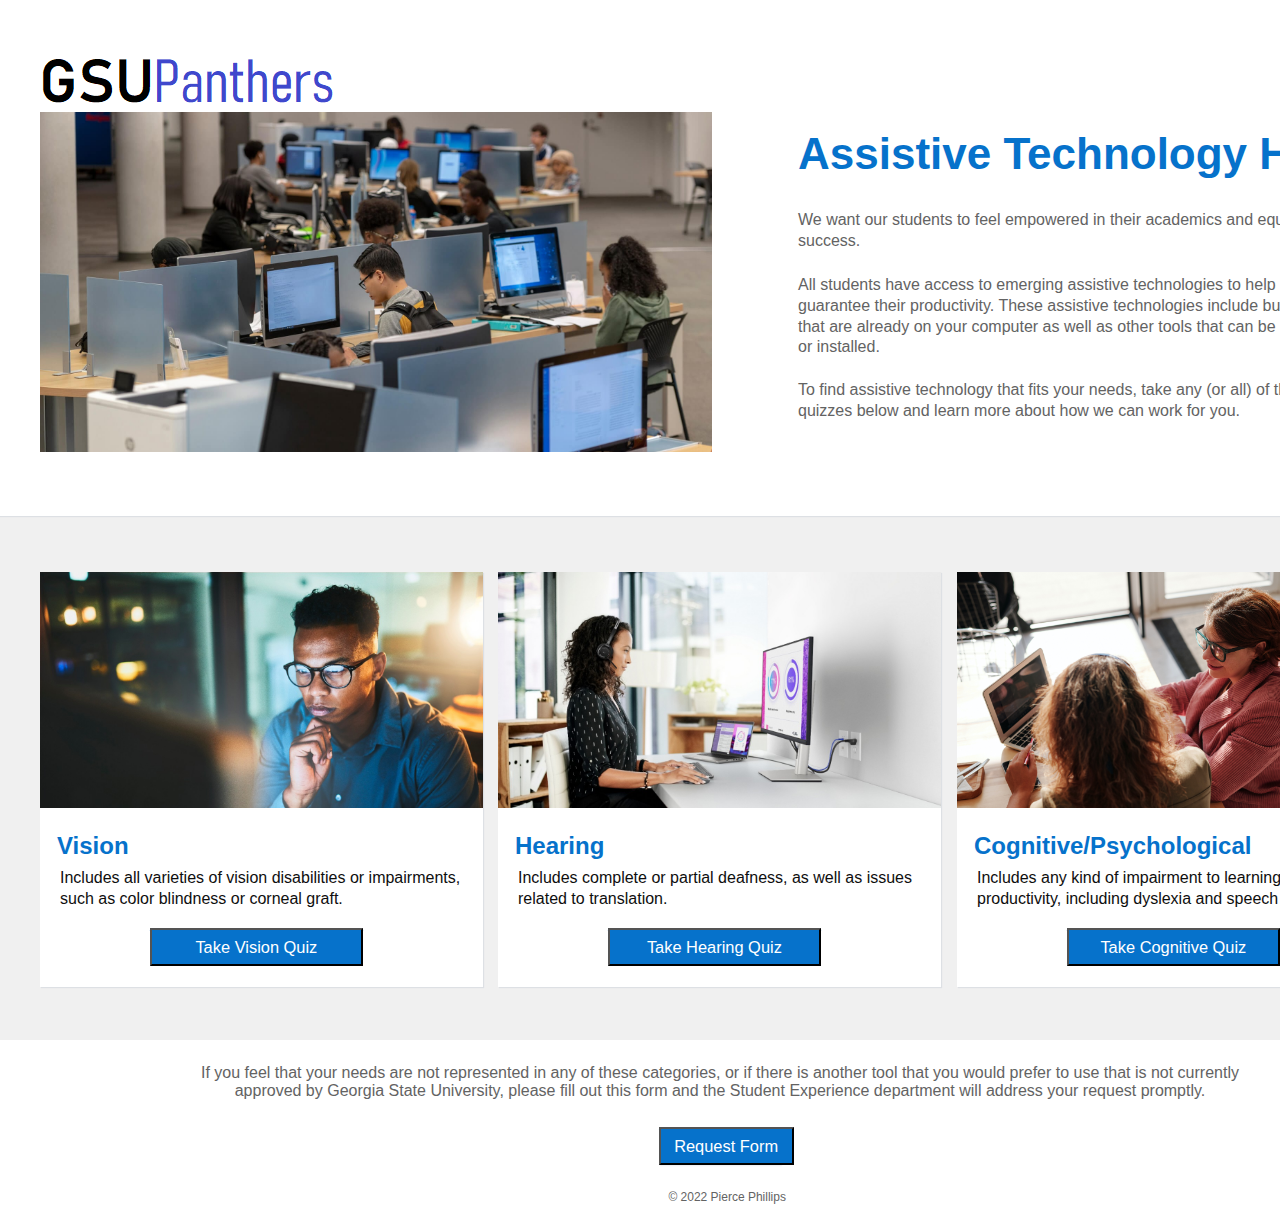
<file: index.html>
<!DOCTYPE html>
<html lang="en">
<head>
    <meta charset="UTF-8">
    <meta http-equiv="X-UA-Compatible" content="IE=edge">
    <meta name="viewport" content="width=device-width, initial-scale=1.0">
    <link rel="stylesheet" href="indexstyles.css">
    <script defer src="indexscript.js"></script>
    <title>GSU | MyAccessibility</title>
    <link rel="icon" href=images/icon.png>
</head>

<body>
    <div class=homepage>
      <!-- header -->
      <div class=pageHeader>
        <div class="logo"><div class="logoIcon"></div></div>
        <div class="headerImage"></div>
        <div class="headerText"><h1 class="headerTitle">Assistive Technology Hub</h1><span class="headerDesc1">We want our students to feel empowered in their academics and equiped for success.</span><span  class="headerDesc2">All students have access to emerging assistive technologies to help guarantee their productivity. These assistive technologies include built-in tools that are already on your computer as well as other tools that can be ordered or installed. </span><span  class="headerDesc3">To find assistive technology that fits your needs, take any (or all) of the three quizzes below and learn more about how we can work for you.</span></div>
      </div>

      <!-- quiz options: vision, hearing, cognitive -->
      <div class=visionBanner><div class="visionBannerImage"></div><h2 class="visionBannerTitle">Vision</h2><span class="visionBannerDesc">Includes all varieties of vision disabilities or impairments, such as color blindness or corneal graft.</span>
      <div class="vision_Button"><button id="vision-id" class="vision-btn"><center>Take Vision Quiz</center></button></div></div>

      <div class=hearingBanner><div class="hearingBannerImage"></div><h2 class="hearingBannerTitle">Hearing</h2><span class="hearingBannerDesc">Includes complete or partial deafness, as well as issues related to translation.</span>
      <div class="hearing_Button"><button id="hearing-id" class="hearing-btn"><center>Take Hearing Quiz</center></button></div></div>

      <div class=cognitiveBanner><div class="cognitiveBannerImage"></div><h2 class="cognitiveBannerTitle">Cognitive/Psychological</h2><span class="cognitiveBannerDesc">Includes any kind of impairment to learning or productivity, including dyslexia and speech disorders.</span>
      <div class="cognitive_Button"><button id="cognitive-id" class="cognitive-btn"><center>Take Cognitive Quiz</center></button></div></div>

      <!-- footer -->
      <div class=pageFooter>
        <div class="footerBody"><span class="footerDesc">If you feel that your needs are not represented in any of these categories, or if there is another tool that you would prefer to use that is not currently approved by Georgia State University, please fill out this form and the Student Experience department will address your request promptly.</span>
          <div class="footerButton"><div class="requestButton"><button id="request-id" class="request-btn"><center>Request Form</center></button></div></div>
        </div>
        <span class="footerCopyright">&nbsp© 2022 Pierce Phillips</span>
      </div>

    </div>
</body>
</html>
</file>
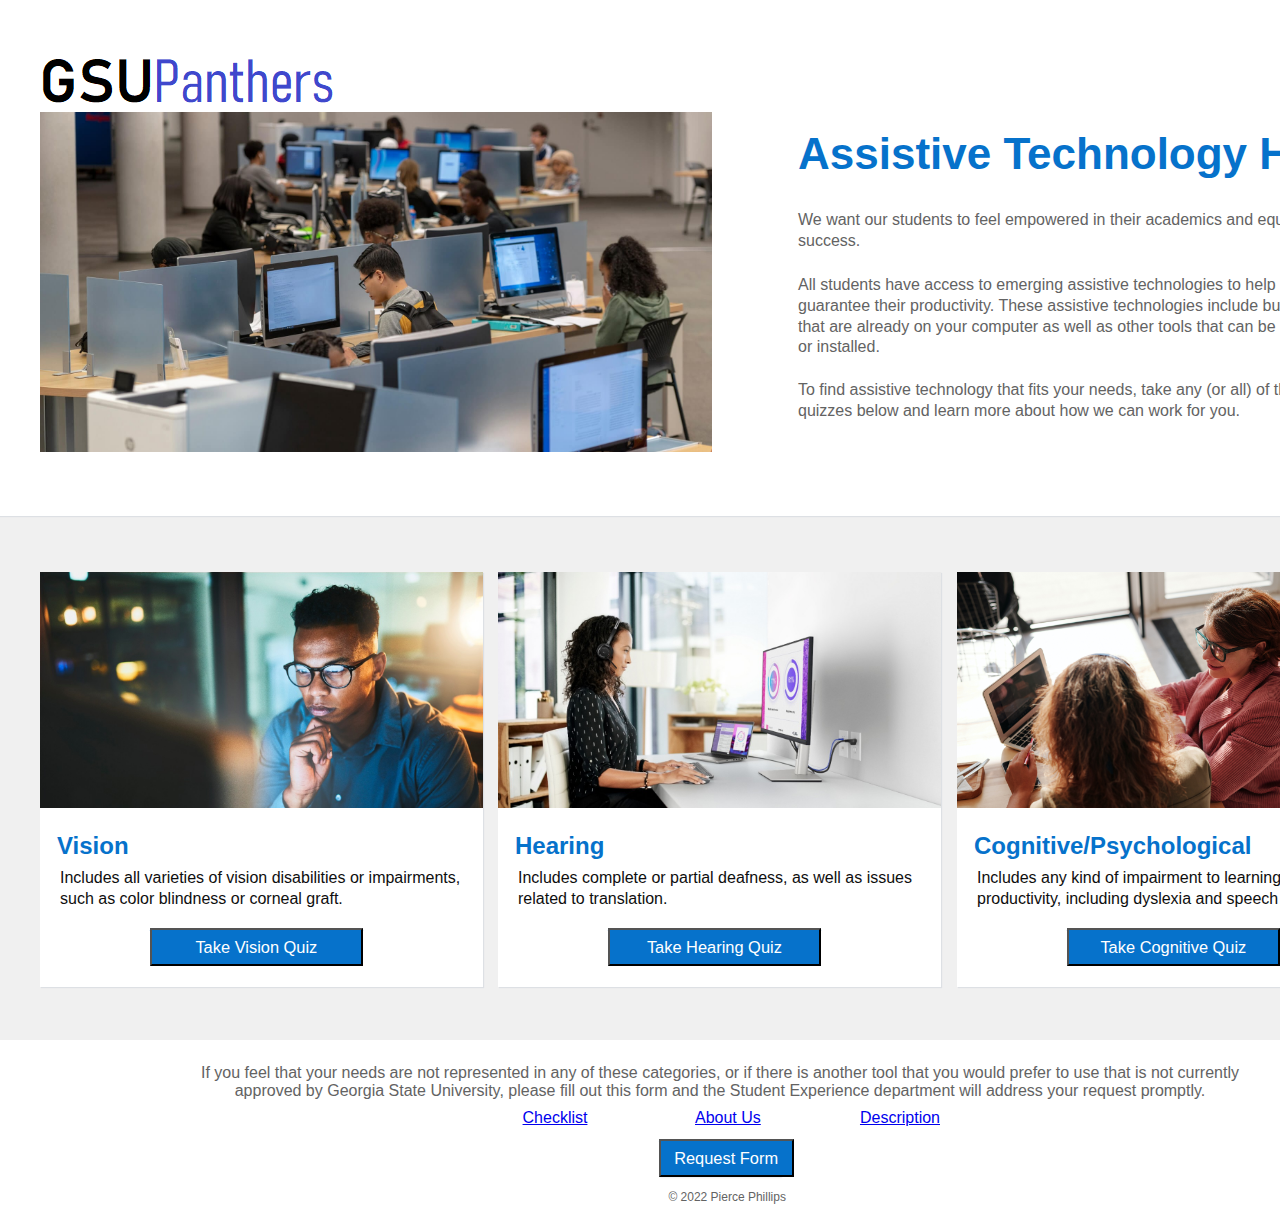
<file: assistivetech/index.html>
<!DOCTYPE html>
<html lang="en">
<head>
    <meta charset="UTF-8">
    <meta http-equiv="X-UA-Compatible" content="IE=edge">
    <meta name="viewport" content="width=device-width, initial-scale=1.0">
    <link rel="stylesheet" href="indexstyles.css">
    <script defer src="indexscript.js"></script>
    <title>GSU | MyAccessibility</title>
    <link rel="icon" href=images/icon.png>
</head>

<body>
    <div class=homepage>
      <!-- header -->
      <div class=pageHeader>
        <div><button id="home-id" class="home"><i class="fa fa-home fa-lg"></i> Login</button></div>
        <div class="logo"><div class="logoIcon"></div></div>
        <div class="headerImage"></div>
        <div class="headerText"><h1 class="headerTitle">Assistive Technology Hub</h1><span class="headerDesc1">We want our students to feel empowered in their academics and equiped for success.</span><span  class="headerDesc2">All students have access to emerging assistive technologies to help guarantee their productivity. These assistive technologies include built-in tools that are already on your computer as well as other tools that can be ordered or installed. </span><span  class="headerDesc3">To find assistive technology that fits your needs, take any (or all) of the three quizzes below and learn more about how we can work for you.</span></div>
      </div>

      <!-- quiz options: vision, hearing, cognitive -->
      <div class=visionBanner><div class="visionBannerImage"></div><h2 class="visionBannerTitle">Vision</h2><span class="visionBannerDesc">Includes all varieties of vision disabilities or impairments, such as color blindness or corneal graft.</span>
      <div class="vision_Button"><button id="vision-id" class="vision-btn"><center>Take Vision Quiz</center></button></div></div>

      <div class=hearingBanner><div class="hearingBannerImage"></div><h2 class="hearingBannerTitle">Hearing</h2><span class="hearingBannerDesc">Includes complete or partial deafness, as well as issues related to translation.</span>
      <div class="hearing_Button"><button id="hearing-id" class="hearing-btn"><center>Take Hearing Quiz</center></button></div></div>

      <div class=cognitiveBanner><div class="cognitiveBannerImage"></div><h2 class="cognitiveBannerTitle">Cognitive/Psychological</h2><span class="cognitiveBannerDesc">Includes any kind of impairment to learning or productivity, including dyslexia and speech disorders.</span>
      <div class="cognitive_Button"><button id="cognitive-id" class="cognitive-btn"><center>Take Cognitive Quiz</center></button></div></div>

      <!-- footer -->
      <div class=pageFooter>
        <div class="footerBody"><span class="footerDesc">If you feel that your needs are not represented in any of these categories, or if there is another tool that you would prefer to use that is not currently approved by Georgia State University, please fill out this form and the Student Experience department will address your request promptly.</span>
          <div class="about"><a href="aboutus.html">About Us</a></div>
          <div class="checklist"><a href="checklist.html">Checklist</a></div>
          <div class="description"><a href="description.html">Description</a></div>
          <div class="footerButton"><div class="requestButton"><button id="request-id" class="request-btn"><center>Request Form</center></button></div></div>
        </div>
        <span class="footerCopyright">&nbsp© 2022 Pierce Phillips</span>
      </div>

    </div>
</body>
</html>
</file>
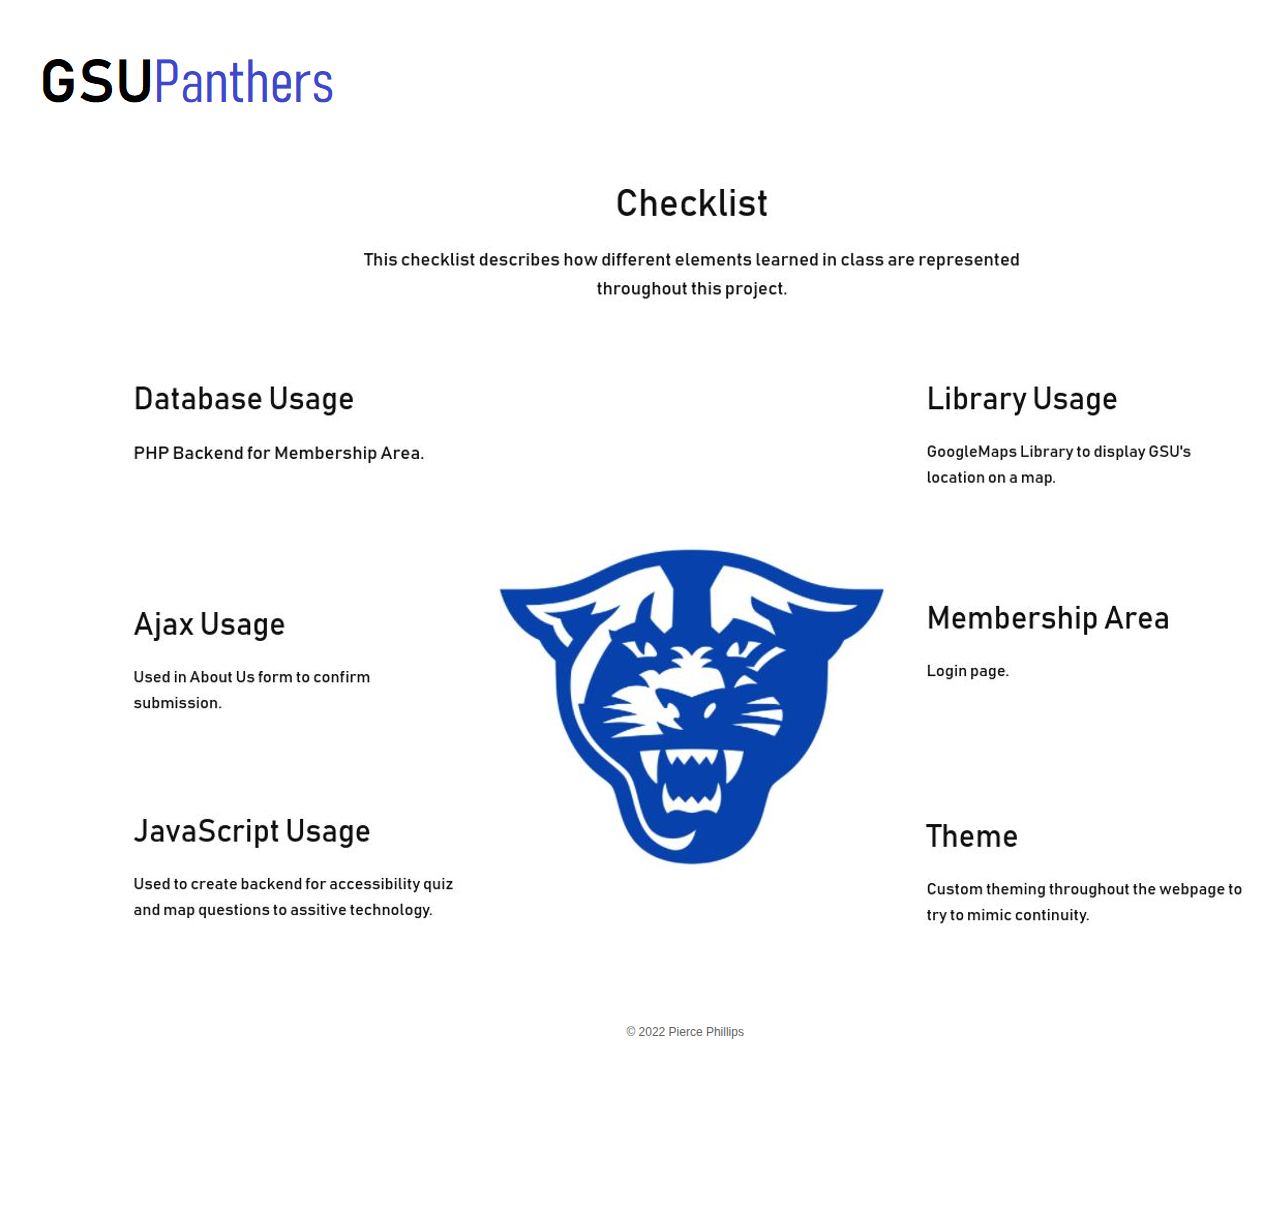
<file: assistivetech/checklist.html>
<!DOCTYPE html>
<html lang="en">
<head>
    <meta charset="UTF-8">
    <meta http-equiv="X-UA-Compatible" content="IE=edge">
    <meta name="viewport" content="width=device-width, initial-scale=1.0">
    <link rel="stylesheet" href="checklist.css">
    <script defer src="aboutus.js"></script>
    <title>GSU | MyAccessibility</title>
    <link rel="icon" href=images/icon.png>
</head>

<body>
    <div class=homepage>
      <!-- header -->
      <div class=pageHeader>
        <div><button id="home-id" class="home"><i class="fa fa-home fa-lg"></i> Home</button></div>
        <div class="logo"><div class="logoIcon"></div></div>
        <div class="checklist"></div>
    </div>
    <span class="footerCopyright">&nbsp© 2022 Pierce Phillips</span>
  </div>
      </div>
</file>
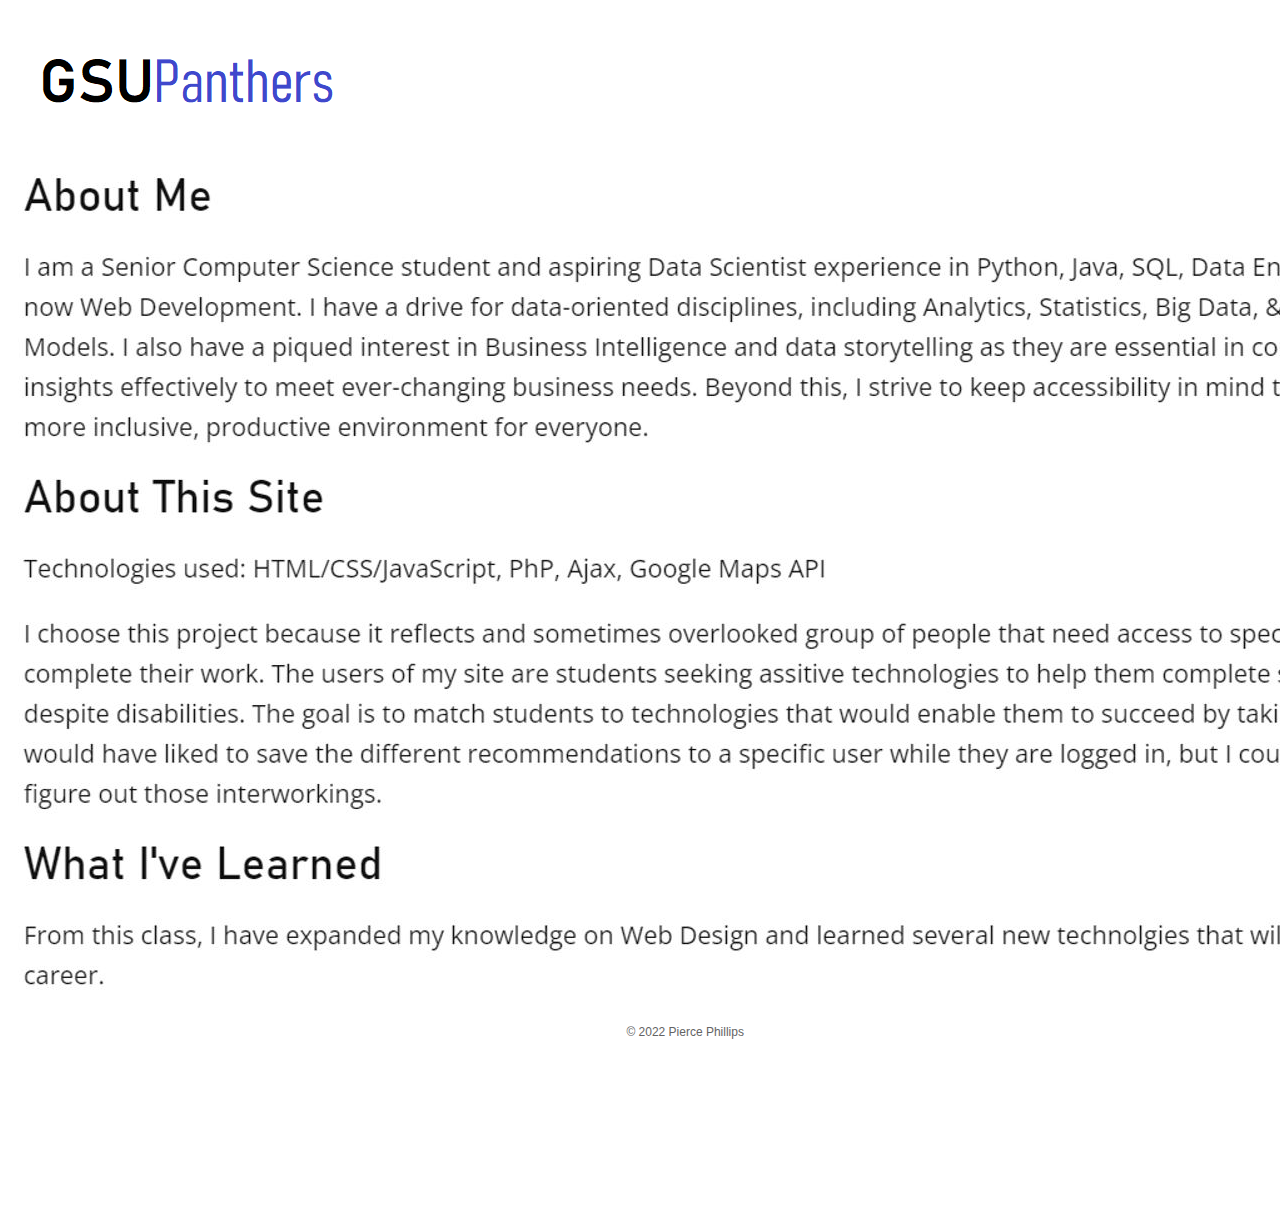
<file: assistivetech/description.html>
<!DOCTYPE html>
<html lang="en">
<head>
    <meta charset="UTF-8">
    <meta http-equiv="X-UA-Compatible" content="IE=edge">
    <meta name="viewport" content="width=device-width, initial-scale=1.0">
    <link rel="stylesheet" href="description.css">
    <script defer src="aboutus.js"></script>
    <title>GSU | MyAccessibility</title>
    <link rel="icon" href=images/icon.png>
</head>

<body>
    <div class=homepage>
      <!-- header -->
      <div class=pageHeader>
        <div><button id="home-id" class="home"><i class="fa fa-home fa-lg"></i> Home</button></div>
        <div class="logo"><div class="logoIcon"></div></div>
        <div class="checklist"></div>
    </div>
    <span class="footerCopyright">&nbsp© 2022 Pierce Phillips</span>
  </div>
      </div>
</file>
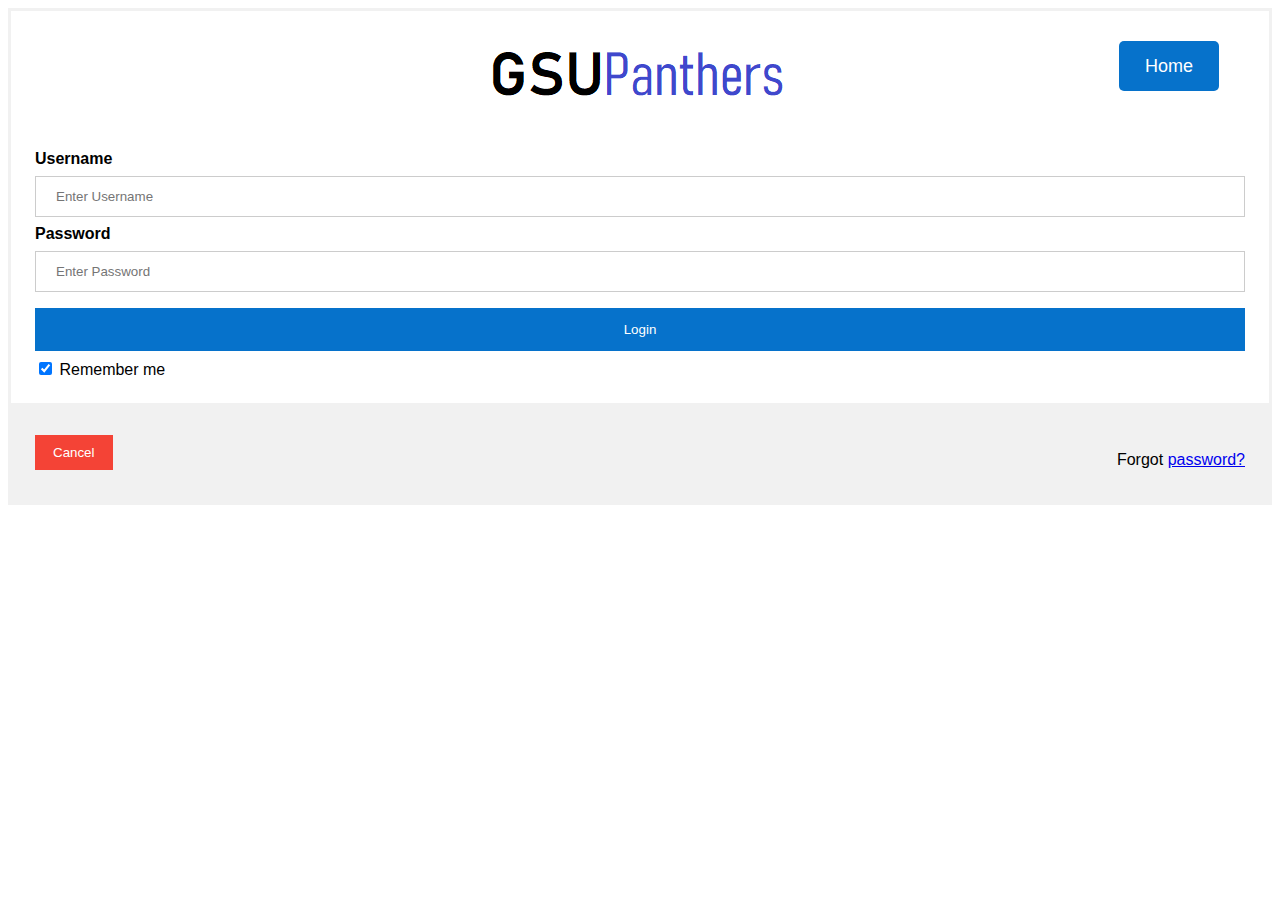
<file: assistivetech/login.html>
<!DOCTYPE html>
<html lang="en">
<head>
    <meta charset="UTF-8">
    <meta http-equiv="X-UA-Compatible" content="IE=edge">
    <meta name="viewport" content="width=device-width, initial-scale=1.0">
    <link rel="stylesheet" href="login.css">
    <script defer src="login.js"></script>
    <title>GSU | Login</title>
    <link rel="icon" href=images/icon.png>
</head>



<!-- https://www.w3schools.com/howto/howto_css_login_form.asp -->
<form action="action_page.php" method="post">
    <div><button id="home-id" class="home"><i class="fa fa-home fa-lg"></i> Home</button></div>
    <div class="imgcontainer">
      <img src="images/logo.png" alt="logo" class="avatar">
    </div>
    
  
    <div class="container">
      <label for="uname"><b>Username</b></label>
      <input type="text" placeholder="Enter Username" name="uname" required>
  
      <label for="psw"><b>Password</b></label>
      <input type="password" placeholder="Enter Password" name="psw" required>
  
      <button type="submit">Login</button>
      <?php
      validate($_POST['username'], $_POST['password'])
      ?>
      <label>
        <input type="checkbox" checked="checked" name="remember"> Remember me
      </label>
    </div>
  
    <div class="container" style="background-color:#f1f1f1">
      <button type="button" class="cancelbtn">Cancel</button>
      <span class="psw">Forgot <a href="#">password?</a></span>
    </div>
  </form>
</file>
<file: indexstyles.css>
html, body {
    margin: 0;
    height: 100vh;
}


.homepage {
    background-color: rgba(240.00000089406967, 240.00000089406967, 240.00000089406967, 1);
    width: 1440px;
    height: 1220px;
    position: absolute;
}

.pageHeader {
    box-shadow: 0px 1px 1px rgba(0, 43.00000123679638, 85.0000025331974, 0.07999999821186066);
    background-color: rgba(255, 255, 255, 1);
    width: 1440px;
    height: 516px;
    position: absolute;
    left: 0px;
    top: 0px;
}

.logo {
    width: 300px;
    height: 50px;
    position: relative;
    left: 40px;
    top: -6px;
}

.logoIcon {
    width: 300px;
    height: 50px;
    position: absolute;
    left: 0px;
    top: 60.18811798095703px;
    background-image: url(images/logo.png);
}

.headerImage {
    width: 672px;
    height: 340px;
    position: absolute;
    left: 40px;
    top: 112px;
    background-image: url(images/gsuback.png);
    background-repeat: no-repeat;
    background-size: cover;
}

.headerTitle {
    color: rgba(6.000000117346644, 114.0000008046627, 203.00000309944153, 1);
    width: 553px;
    height: 100px;
    position: absolute;
    left: 0px;
    top: 0px;
    font-family: Bahnschrift, sans-serif;
    text-align: left;
    font-size: 44px;
    letter-spacing: 0;
    line-height: px;
}

.headerText {
    width: 555px;
    height: 337px;
    position: absolute;
    left: 798px;
    top: 100px;
}

.headerDesc1 {
    color: rgba(99.00000169873238, 99.00000169873238, 99.00000169873238, 1);
    width: 555px;
    height: 56px;
    position: absolute;
    left: 0px;
    top: 110px;
    font-family: Bahnschrift, sans-serif;
    text-align: left;
    font-size: 16px;
    letter-spacing: 1.5;
    line-height: 1.3;
}

.headerDesc2 {
    color: rgba(99.00000169873238, 99.00000169873238, 99.00000169873238, 1);
    width: 551px;
    height: 110px;
    position: absolute;
    left: 0px;
    top: 175px;
    font-family: Bahnschrift, sans-serif;
    text-align: left;
    font-size: 16px;
    letter-spacing: 1.5;
    line-height: 1.3;
}

.headerDesc3 {
    color: rgba(99.00000169873238, 99.00000169873238, 99.00000169873238, 1);
    width: 555px;
    height: 62px;
    position: absolute;
    left: 0px;
    top: 280px;
    font-family: Bahnschrift, sans-serif;
    text-align: left;
    font-size: 16px;
    letter-spacing: 1.5;
    line-height: 1.3;
}

.visionBanner {
    box-shadow: 1px 1px 1px rgba(0, 43.00000123679638, 85.0000025331974, 0.07999999821186066);
    background-color: rgba(255, 255, 255, 1);
    width: 443px;
    height: 415px;
    position: absolute;
    left: 40px;
    top: 572px;
}

.visionBannerImage {
    width: 443px;
    height: 236px;
    position: absolute;
    left: 0px;
    top: 0px;
    background-image: url(images/vision.png);
    background-repeat: no-repeat;
    background-size: cover;
}

.visionBannerTitle {
    color: rgba(6.000000117346644, 114.0000008046627, 203.00000309944153, 1);
    width: 67px;
    height: 32px;
    position: absolute;
    left: 17px;
    top: 240px;
    font-family: Bahnschrift, sans-serif;
    text-align: left;
    font-size: 24px;
    letter-spacing: 0;
    line-height: px;
}

.visionBannerDesc {
    color: rgba(14.000000115484, 14.000000115484, 14.000000115484, 1);
    width: 404px;
    height: 51px;
    position: absolute;
    left: 20px;
    top: 296px;
    font-family: Bahnschrift, sans-serif;
    text-align: left;
    font-size: 16px;
    letter-spacing: 0.5;
    line-height: 1.3;
}

.hearingBanner {
    box-shadow: 1px 1px 1px rgba(0, 43.00000123679638, 85.0000025331974, 0.07999999821186066);
    background-color: rgba(255, 255, 255, 1);
    width: 443px;
    height: 415px;
    position: absolute;
    left: 498px;
    top: 572px;
}

.hearingBannerImage {
    width: 443px;
    height: 236px;
    position: absolute;
    left: 0px;
    top: 0px;
    background-image: url(images/hearing.png);
    background-repeat: no-repeat;
    background-size: cover;
}

.hearingBannerTitle {
    color: rgba(6.000000117346644, 114.0000008046627, 203.00000309944153, 1);
    width: 84px;
    height: 32px;
    position: absolute;
    left: 17px;
    top: 240px;
    font-family: Bahnschrift, sans-serif;
    text-align: left;
    font-size: 24px;
    letter-spacing: 0;
    line-height: px;
}

.hearingBannerDesc {
    color: rgba(14.000000115484, 14.000000115484, 14.000000115484, 1);
    width: 404px;
    height: 51px;
    position: absolute;
    left: 20px;
    top: 296px;
    font-family: Bahnschrift, sans-serif;
    text-align: left;
    font-size: 16px;
    letter-spacing: 0.5;
    line-height: 1.3;
}

.cognitiveBanner {
    box-shadow: 1px 1px 1px rgba(0, 43.00000123679638, 85.0000025331974, 0.07999999821186066);
    background-color: rgba(255, 255, 255, 1);
    width: 443px;
    height: 415px;
    position: absolute;
    left: 957px;
    top: 572px;
}

.cognitiveBannerImage {
    width: 443px;
    height: 236px;
    position: absolute;
    left: 0px;
    top: 0px;
    background-image: url(images/cognitive.png);
    background-repeat: no-repeat;
    background-size: cover;
}

.cognitiveBannerTitle {
    color: rgba(6.000000117346644, 114.0000008046627, 203.00000309944153, 1);
    width: 259px;
    height: 32px;
    position: absolute;
    left: 17px;
    top: 240px;
    font-family: Bahnschrift, sans-serif;
    text-align: left;
    font-size: 24px;
    letter-spacing: 0;
    line-height: px;
}

.cognitiveBannerDesc {
    color: rgba(14.000000115484, 14.000000115484, 14.000000115484, 1);
    width: 404px;
    height: 51px;
    position: absolute;
    left: 20px;
    top: 296px;
    font-family: Bahnschrift, sans-serif;
    text-align: left;
    font-size: 16px;
    letter-spacing: 0.5;
    line-height: 1.3;
}

.vision_Button {
    background-color: rgba(6.000000117346644, 114.0000008046627, 203.00000309944153, 1);
    width: 212.75733947753906px;
    height: 38.37866973876953px;
    position: absolute;
    left: 110px;;
    top: 356px;
    border-top-left-radius: 2.3446671962738037px;
    border-top-right-radius: 2.3446671962738037px;
    border-bottom-left-radius: 2.3446671962738037px;
    border-bottom-right-radius: 2.3446671962738037px;
}

.vision-btn {
    color: rgba(255, 255, 255, 1);
    background-color: rgba(6.000000117346644, 114.0000008046627, 203.00000309944153, 1);
    width: 212.75733947753906px;
    height: 38.37866973876953px;
    position: absolute;
    left: 0px;
    top: 0px;
    font-family: Bahnschrift, sans-serif;
    text-align: left;
    font-size: 16.412670135498047px;
    letter-spacing: 0.5;
    line-height: px;
}

.vision-btn:hover {
    border-color: rgb(1, 0, 61);
    border-width: 5px;
    transform: scale(1.1);
    cursor: pointer;
}

.vision-btn:focus{
    border-color: rgb(1, 0, 61);
    border-width: 5px;
    transform: scale(1.1);
    cursor: pointer;
}


.hearing_Button {
    background-color: rgba(6.000000117346644, 114.0000008046627, 203.00000309944153, 1);
    width: 212.75733947753906px;
    height: 38.37866973876953px;
    position: absolute;
    left: 110px;
    top: 356px;
    border-top-left-radius: 2.3446671962738037px;
    border-top-right-radius: 2.3446671962738037px;
    border-bottom-left-radius: 2.3446671962738037px;
    border-bottom-right-radius: 2.3446671962738037px;
}

.hearing-btn {
    color: rgba(255, 255, 255, 1);
    background-color: rgba(6.000000117346644, 114.0000008046627, 203.00000309944153, 1);
    width: 212.75733947753906px;
    height: 38.37866973876953px;
    position: absolute;
    left: 0px;
    top: 0px;
    font-family: Bahnschrift, sans-serif;
    text-align: left;
    font-size: 16.412670135498047px;
    letter-spacing: 0.5;
    line-height: px;
}

.hearing-btn:hover {
    border-color: rgb(1, 0, 61);
    border-width: 5px;
    transform: scale(1.1);
    cursor: pointer;
}

.hearing-btn:focus{
    border-color: rgb(1, 0, 61);
    border-width: 5px;
    transform: scale(1.1);
    cursor: pointer;
}

.cognitive_Button {
    background-color: rgba(6.000000117346644, 114.0000008046627, 203.00000309944153, 1);
    width: 212.75733947753906px;
    height: 38.37866973876953px;
    position: absolute;
    left: 110px;
    top: 356px;
    border-top-left-radius: 2.3446671962738037px;
    border-top-right-radius: 2.3446671962738037px;
    border-bottom-left-radius: 2.3446671962738037px;
    border-bottom-right-radius: 2.3446671962738037px;
}

.cognitive-btn {
    color: rgba(255, 255, 255, 1);
    background-color: rgba(6.000000117346644, 114.0000008046627, 203.00000309944153, 1);
    width: 212.75733947753906px;
    height: 38.37866973876953px;
    position: absolute;
    left: 0;
    top: 0;
    font-family: Bahnschrift, sans-serif;
    text-align: left;
    font-size: 16.412670135498047px;
    letter-spacing: 0.5;
    line-height: px;
}

.cognitive-btn:hover {
    border-color: rgb(1, 0, 61);
    border-width: 5px;
    transform: scale(1.1);
    cursor: pointer;
}

.cognitive-btn:focus{
    border-color: rgb(1, 0, 61);
    border-width: 5px;
    transform: scale(1.1);
    cursor: pointer;
}

.pageFooter {
    background-color: rgba(255, 255, 255, 1);
    width: 1440px;
    height: 180px;
    position: absolute;
    left: 0px;
    top: 1040px;
}

.footerBody {
    width: 1060px;
    height: 101.37866973876953px;
    position: absolute;
    left: 190px;
    top: 24px;
}

.footerDesc {
    color: rgba(99.00000169873238, 99.00000169873238, 99.00000169873238, 1);
    width: 1060px;
    height: 51px;
    position: absolute;
    left: 0px;
    top: 0px;
    font-family: Bahnschrift, sans-serif;
    text-align: center;
    font-size: 16px;
    letter-spacing: 0.5;
    line-height: px;
}

.footerButton {
    box-shadow: 1.1723335981369019px 1.1723335981369019px 1.1723335981369019px rgba(0, 43.00000123679638, 85.0000025331974, 0.07999999821186066);
    width: 122.75733947753906px;
    height: 38.37866973876953px;
    position: absolute;
    left: 468.621337890625px;
    top: 63px;
}

.requestButton {
    background-color: rgba(97.00000181794167, 193.00000369548798, 235.0000011920929, 1);
    width: 122.75733947753906px;
    height: 38.37866973876953px;
    position: absolute;
    left: 0px;
    top: 0px;
    border-top-left-radius: 2.3446671962738037px;
    border-top-right-radius: 2.3446671962738037px;
    border-bottom-left-radius: 2.3446671962738037px;
    border-bottom-right-radius: 2.3446671962738037px;
}

.request-btn {
    color: rgba(255, 255, 255, 1);
    background-color: rgba(6.000000117346644, 114.0000008046627, 203.00000309944153, 1);
    width: 135px;
    height: 38.37866973876953px;
    position: absolute;
    left: 0;
    top: 0;
    font-family: Bahnschrift, sans-serif;
    text-align: left;
    font-size: 16.412670135498047px;
    letter-spacing: 0.5;
    line-height: px;
}

.request-btn:hover {
    border-color: rgb(1, 0, 61);
    border-width: 5px;
    transform: scale(1.1);
    cursor: pointer;
}

.request-btn:focus{
    border-color: rgb(1, 0, 61);
    border-width: 5px;
    transform: scale(1.1);
    cursor: pointer;
}

.footerCopyright {
    color:  rgba(99.00000169873238, 99.00000169873238, 99.00000169873238, 1);
    width: 597px;
    height: 20px;
    position: absolute;
    left: 427px;
    top: 125px;
    font-family: Bahnschrift, sans-serif;
    text-align: center;
    font-size: 12px;
    letter-spacing: 0;
    line-height: px;
    padding-top: 25px;
}
</file>
<file: assistivetech/indexstyles.css>
html, body {
    margin: 0;
    height: 100vh;
}


.homepage {
    background-color: rgba(240.00000089406967, 240.00000089406967, 240.00000089406967, 1);
    width: 1440px;
    height: 1220px;
    position: absolute;
}

.pageHeader {
    box-shadow: 0px 1px 1px rgba(0, 43.00000123679638, 85.0000025331974, 0.07999999821186066);
    background-color: rgba(255, 255, 255, 1);
    width: 1440px;
    height: 516px;
    position: absolute;
    left: 0px;
    top: 0px;
}

.logo {
    width: 300px;
    height: 50px;
    position: relative;
    left: 40px;
    top: -6px;
}

.logoIcon {
    width: 300px;
    height: 50px;
    position: absolute;
    left: 0px;
    top: 60.18811798095703px;
    background-image: url(images/logo.png);
}

.home {
    color: rgba(255, 255, 255, 1);
    background-color: rgba(6.000000117346644, 114.0000008046627, 203.00000309944153, 1);
    height: 50px;
    width: 100px;
    border-radius: 5px;
    margin-top: 30px;
    margin-right: 50px;
    margin-bottom: 55px;
    font-family: Bahnschrift, sans-serif;
    font-size: 18px;
    float: right;
}

.home:hover {
    border-color: black;
    border-width: 5px;
    transform: scale(1.1);
    cursor: pointer;
}

.home:focus {
    border-color: black;
    border-width: 5px;
    transform: scale(1.1);
    cursor: pointer;
}

.headerImage {
    width: 672px;
    height: 340px;
    position: absolute;
    left: 40px;
    top: 112px;
    background-image: url(images/gsuback.png);
    background-repeat: no-repeat;
    background-size: cover;
}

.headerTitle {
    color: rgba(6.000000117346644, 114.0000008046627, 203.00000309944153, 1);
    width: 553px;
    height: 100px;
    position: absolute;
    left: 0px;
    top: 0px;
    font-family: Bahnschrift, sans-serif;
    text-align: left;
    font-size: 44px;
    letter-spacing: 0;
    line-height: px;
}

.headerText {
    width: 555px;
    height: 337px;
    position: absolute;
    left: 798px;
    top: 100px;
}

.headerDesc1 {
    color: rgba(99.00000169873238, 99.00000169873238, 99.00000169873238, 1);
    width: 555px;
    height: 56px;
    position: absolute;
    left: 0px;
    top: 110px;
    font-family: Bahnschrift, sans-serif;
    text-align: left;
    font-size: 16px;
    letter-spacing: 1.5;
    line-height: 1.3;
}

.headerDesc2 {
    color: rgba(99.00000169873238, 99.00000169873238, 99.00000169873238, 1);
    width: 551px;
    height: 110px;
    position: absolute;
    left: 0px;
    top: 175px;
    font-family: Bahnschrift, sans-serif;
    text-align: left;
    font-size: 16px;
    letter-spacing: 1.5;
    line-height: 1.3;
}

.headerDesc3 {
    color: rgba(99.00000169873238, 99.00000169873238, 99.00000169873238, 1);
    width: 555px;
    height: 62px;
    position: absolute;
    left: 0px;
    top: 280px;
    font-family: Bahnschrift, sans-serif;
    text-align: left;
    font-size: 16px;
    letter-spacing: 1.5;
    line-height: 1.3;
}

.visionBanner {
    box-shadow: 1px 1px 1px rgba(0, 43.00000123679638, 85.0000025331974, 0.07999999821186066);
    background-color: rgba(255, 255, 255, 1);
    width: 443px;
    height: 415px;
    position: absolute;
    left: 40px;
    top: 572px;
}

.visionBannerImage {
    width: 443px;
    height: 236px;
    position: absolute;
    left: 0px;
    top: 0px;
    background-image: url(images/vision.png);
    background-repeat: no-repeat;
    background-size: cover;
}

.visionBannerTitle {
    color: rgba(6.000000117346644, 114.0000008046627, 203.00000309944153, 1);
    width: 67px;
    height: 32px;
    position: absolute;
    left: 17px;
    top: 240px;
    font-family: Bahnschrift, sans-serif;
    text-align: left;
    font-size: 24px;
    letter-spacing: 0;
    line-height: px;
}

.visionBannerDesc {
    color: rgba(14.000000115484, 14.000000115484, 14.000000115484, 1);
    width: 404px;
    height: 51px;
    position: absolute;
    left: 20px;
    top: 296px;
    font-family: Bahnschrift, sans-serif;
    text-align: left;
    font-size: 16px;
    letter-spacing: 0.5;
    line-height: 1.3;
}

.hearingBanner {
    box-shadow: 1px 1px 1px rgba(0, 43.00000123679638, 85.0000025331974, 0.07999999821186066);
    background-color: rgba(255, 255, 255, 1);
    width: 443px;
    height: 415px;
    position: absolute;
    left: 498px;
    top: 572px;
}

.hearingBannerImage {
    width: 443px;
    height: 236px;
    position: absolute;
    left: 0px;
    top: 0px;
    background-image: url(images/hearing.png);
    background-repeat: no-repeat;
    background-size: cover;
}

.hearingBannerTitle {
    color: rgba(6.000000117346644, 114.0000008046627, 203.00000309944153, 1);
    width: 84px;
    height: 32px;
    position: absolute;
    left: 17px;
    top: 240px;
    font-family: Bahnschrift, sans-serif;
    text-align: left;
    font-size: 24px;
    letter-spacing: 0;
    line-height: px;
}

.hearingBannerDesc {
    color: rgba(14.000000115484, 14.000000115484, 14.000000115484, 1);
    width: 404px;
    height: 51px;
    position: absolute;
    left: 20px;
    top: 296px;
    font-family: Bahnschrift, sans-serif;
    text-align: left;
    font-size: 16px;
    letter-spacing: 0.5;
    line-height: 1.3;
}

.cognitiveBanner {
    box-shadow: 1px 1px 1px rgba(0, 43.00000123679638, 85.0000025331974, 0.07999999821186066);
    background-color: rgba(255, 255, 255, 1);
    width: 443px;
    height: 415px;
    position: absolute;
    left: 957px;
    top: 572px;
}

.cognitiveBannerImage {
    width: 443px;
    height: 236px;
    position: absolute;
    left: 0px;
    top: 0px;
    background-image: url(images/cognitive.png);
    background-repeat: no-repeat;
    background-size: cover;
}

.cognitiveBannerTitle {
    color: rgba(6.000000117346644, 114.0000008046627, 203.00000309944153, 1);
    width: 259px;
    height: 32px;
    position: absolute;
    left: 17px;
    top: 240px;
    font-family: Bahnschrift, sans-serif;
    text-align: left;
    font-size: 24px;
    letter-spacing: 0;
    line-height: px;
}

.cognitiveBannerDesc {
    color: rgba(14.000000115484, 14.000000115484, 14.000000115484, 1);
    width: 404px;
    height: 51px;
    position: absolute;
    left: 20px;
    top: 296px;
    font-family: Bahnschrift, sans-serif;
    text-align: left;
    font-size: 16px;
    letter-spacing: 0.5;
    line-height: 1.3;
}

.vision_Button {
    background-color: rgba(6.000000117346644, 114.0000008046627, 203.00000309944153, 1);
    width: 212.75733947753906px;
    height: 38.37866973876953px;
    position: absolute;
    left: 110px;;
    top: 356px;
    border-top-left-radius: 2.3446671962738037px;
    border-top-right-radius: 2.3446671962738037px;
    border-bottom-left-radius: 2.3446671962738037px;
    border-bottom-right-radius: 2.3446671962738037px;
}

.vision-btn {
    color: rgba(255, 255, 255, 1);
    background-color: rgba(6.000000117346644, 114.0000008046627, 203.00000309944153, 1);
    width: 212.75733947753906px;
    height: 38.37866973876953px;
    position: absolute;
    left: 0px;
    top: 0px;
    font-family: Bahnschrift, sans-serif;
    text-align: left;
    font-size: 16.412670135498047px;
    letter-spacing: 0.5;
    line-height: px;
}

.vision-btn:hover {
    border-color: rgb(1, 0, 61);
    border-width: 5px;
    transform: scale(1.1);
    cursor: pointer;
}

.vision-btn:focus{
    border-color: rgb(1, 0, 61);
    border-width: 5px;
    transform: scale(1.1);
    cursor: pointer;
}


.hearing_Button {
    background-color: rgba(6.000000117346644, 114.0000008046627, 203.00000309944153, 1);
    width: 212.75733947753906px;
    height: 38.37866973876953px;
    position: absolute;
    left: 110px;
    top: 356px;
    border-top-left-radius: 2.3446671962738037px;
    border-top-right-radius: 2.3446671962738037px;
    border-bottom-left-radius: 2.3446671962738037px;
    border-bottom-right-radius: 2.3446671962738037px;
}

.hearing-btn {
    color: rgba(255, 255, 255, 1);
    background-color: rgba(6.000000117346644, 114.0000008046627, 203.00000309944153, 1);
    width: 212.75733947753906px;
    height: 38.37866973876953px;
    position: absolute;
    left: 0px;
    top: 0px;
    font-family: Bahnschrift, sans-serif;
    text-align: left;
    font-size: 16.412670135498047px;
    letter-spacing: 0.5;
    line-height: px;
}

.hearing-btn:hover {
    border-color: rgb(1, 0, 61);
    border-width: 5px;
    transform: scale(1.1);
    cursor: pointer;
}

.hearing-btn:focus{
    border-color: rgb(1, 0, 61);
    border-width: 5px;
    transform: scale(1.1);
    cursor: pointer;
}

.cognitive_Button {
    background-color: rgba(6.000000117346644, 114.0000008046627, 203.00000309944153, 1);
    width: 212.75733947753906px;
    height: 38.37866973876953px;
    position: absolute;
    left: 110px;
    top: 356px;
    border-top-left-radius: 2.3446671962738037px;
    border-top-right-radius: 2.3446671962738037px;
    border-bottom-left-radius: 2.3446671962738037px;
    border-bottom-right-radius: 2.3446671962738037px;
}

.cognitive-btn {
    color: rgba(255, 255, 255, 1);
    background-color: rgba(6.000000117346644, 114.0000008046627, 203.00000309944153, 1);
    width: 212.75733947753906px;
    height: 38.37866973876953px;
    position: absolute;
    left: 0;
    top: 0;
    font-family: Bahnschrift, sans-serif;
    text-align: left;
    font-size: 16.412670135498047px;
    letter-spacing: 0.5;
    line-height: px;
}

.cognitive-btn:hover {
    border-color: rgb(1, 0, 61);
    border-width: 5px;
    transform: scale(1.1);
    cursor: pointer;
}

.cognitive-btn:focus{
    border-color: rgb(1, 0, 61);
    border-width: 5px;
    transform: scale(1.1);
    cursor: pointer;
}

.pageFooter {
    background-color: rgba(255, 255, 255, 1);
    width: 1440px;
    height: 180px;
    position: absolute;
    left: 0px;
    top: 1040px;
}

.footerBody {
    width: 1060px;
    height: 101.37866973876953px;
    position: absolute;
    left: 190px;
    top: 24px;
}

.footerDesc {
    color: rgba(99.00000169873238, 99.00000169873238, 99.00000169873238, 1);
    width: 1060px;
    height: 51px;
    position: absolute;
    left: 0px;
    top: 0px;
    font-family: Bahnschrift, sans-serif;
    text-align: center;
    font-size: 16px;
    letter-spacing: 0.5;
    line-height: px;
}

.about {
    color: rgba(99.00000169873238, 99.00000169873238, 99.00000169873238, 1);
    width: 200px;
    height: 51px;
    position: absolute;
    left: 505px;
    top: 45px;
    font-family: Bahnschrift, sans-serif;
    text-align: left;
    font-size: 16px;
    letter-spacing: 0.5;
    line-height: px;
}

.checklist {
    color: rgba(99.00000169873238, 99.00000169873238, 99.00000169873238, 1);
    width: 200px;
    height: 51px;
    position: absolute;
    left: 265px;
    top: 45px;
    font-family: Bahnschrift, sans-serif;
    text-align: center;
    font-size: 16px;
    letter-spacing: 0.5;
    line-height: px;
}

.description {
    color: rgba(99.00000169873238, 99.00000169873238, 99.00000169873238, 1);
    width: 150px;
    height: 51px;
    position: absolute;
    right: 310px;
    top: 45px;
    font-family: Bahnschrift, sans-serif;
    text-align: right;
    font-size: 16px;
    letter-spacing: 0.5;
    line-height: px;
}

.footerButton {
    box-shadow: 1.1723335981369019px 1.1723335981369019px 1.1723335981369019px rgba(0, 43.00000123679638, 85.0000025331974, 0.07999999821186066);
    width: 122.75733947753906px;
    height: 38.37866973876953px;
    position: absolute;
    left: 468.621337890625px;
    top: 75px;
}

.requestButton {
    background-color: rgba(97.00000181794167, 193.00000369548798, 235.0000011920929, 1);
    width: 122.75733947753906px;
    height: 38.37866973876953px;
    position: absolute;
    left: 0px;
    top: 0px;
    border-top-left-radius: 2.3446671962738037px;
    border-top-right-radius: 2.3446671962738037px;
    border-bottom-left-radius: 2.3446671962738037px;
    border-bottom-right-radius: 2.3446671962738037px;
}

.request-btn {
    color: rgba(255, 255, 255, 1);
    background-color: rgba(6.000000117346644, 114.0000008046627, 203.00000309944153, 1);
    width: 135px;
    height: 38.37866973876953px;
    position: absolute;
    left: 0;
    top: 0;
    font-family: Bahnschrift, sans-serif;
    text-align: left;
    font-size: 16.412670135498047px;
    letter-spacing: 0.5;
    line-height: px;
}

.request-btn:hover {
    border-color: rgb(1, 0, 61);
    border-width: 5px;
    transform: scale(1.1);
    cursor: pointer;
}

.request-btn:focus{
    border-color: rgb(1, 0, 61);
    border-width: 5px;
    transform: scale(1.1);
    cursor: pointer;
}

.footerCopyright {
    color:  rgba(99.00000169873238, 99.00000169873238, 99.00000169873238, 1);
    width: 597px;
    height: 20px;
    position: absolute;
    left: 427px;
    top: 125px;
    font-family: Bahnschrift, sans-serif;
    text-align: center;
    font-size: 12px;
    letter-spacing: 0;
    line-height: px;
    padding-top: 25px;
}
</file>
<file: assistivetech/checklist.css>
html, body {
    margin: 0;
    height: 100vh;
}


.homepage {
    background-color: rgb(255, 255, 255);
    width: 1440px;
    height: 1220px;
    position: absolute;
}

.pageHeader {
    background-color: rgba(255, 255, 255, 1);
    width: 1440px;
    height: 516px;
    position: absolute;
    left: 0px;
    top: 0px;
}

.logo {
    width: 300px;
    height: 50px;
    position: relative;
    left: 40px;
    top: -6px;
}

.logoIcon {
    width: 300px;
    height: 50px;
    position: absolute;
    left: 0px;
    top: 60.18811798095703px;
    background-image: url(images/logo.png);
}

.checklist {
    width: 1188px;
    height: 881px;
    position: absolute;
    left: 100px;
    top: 150px;
    background-image: url(images/checklist.JPG);
}

.home {
    color: rgba(255, 255, 255, 1);
    background-color: rgba(6.000000117346644, 114.0000008046627, 203.00000309944153, 1);
    height: 50px;
    width: 100px;
    border-radius: 5px;
    margin-top: 50px;
    margin-right: 50px;
    margin-bottom: 55px;
    font-family: Bahnschrift, sans-serif;
    font-size: 18px;
    float: right;
}

.home:hover {
    border-color: black;
    border-width: 5px;
    transform: scale(1.1);
    cursor: pointer;
}

.home:focus {
    border-color: black;
    border-width: 5px;
    transform: scale(1.1);
    cursor: pointer;
}

.footerCopyright {
    color:  rgba(99.00000169873238, 99.00000169873238, 99.00000169873238, 1);
    width: 597px;
    height: 20px;
    position: absolute;
    left: 385px;
    top: 1000px;
    font-family: Bahnschrift, sans-serif;
    text-align: center;
    font-size: 12px;
    letter-spacing: 0;
    line-height: px;
    padding-top: 25px;
}
</file>
<file: assistivetech/description.css>
html, body {
    margin: 0;
    height: 100vh;
}


.homepage {
    background-color: rgb(255, 255, 255);
    width: 1440px;
    height: 1220px;
    position: absolute;
}

.pageHeader {
    background-color: rgba(255, 255, 255, 1);
    width: 1440px;
    height: 516px;
    position: absolute;
    left: 0px;
    top: 0px;
}

.logo {
    width: 300px;
    height: 50px;
    position: relative;
    left: 40px;
    top: -6px;
}

.logoIcon {
    width: 300px;
    height: 50px;
    position: absolute;
    left: 0px;
    top: 60.18811798095703px;
    background-image: url(images/logo.png);
}

.checklist {
    width: 1450px;
    height: 881px;
    position: absolute;
    left: 10px;
    top: 150px;
    background-image: url(images/description.JPG);
}

.home {
    color: rgba(255, 255, 255, 1);
    background-color: rgba(6.000000117346644, 114.0000008046627, 203.00000309944153, 1);
    height: 50px;
    width: 100px;
    border-radius: 5px;
    margin-top: 50px;
    margin-right: 50px;
    margin-bottom: 55px;
    font-family: Bahnschrift, sans-serif;
    font-size: 18px;
    float: right;
}

.home:hover {
    border-color: black;
    border-width: 5px;
    transform: scale(1.1);
    cursor: pointer;
}

.home:focus {
    border-color: black;
    border-width: 5px;
    transform: scale(1.1);
    cursor: pointer;
}

.footerCopyright {
    color:  rgba(99.00000169873238, 99.00000169873238, 99.00000169873238, 1);
    width: 597px;
    height: 20px;
    position: absolute;
    left: 385px;
    top: 1000px;
    font-family: Bahnschrift, sans-serif;
    text-align: center;
    font-size: 12px;
    letter-spacing: 0;
    line-height: px;
    padding-top: 25px;
}
</file>
<file: assistivetech/login.css>
/* Bordered form */
form {
    border: 3px solid #f1f1f1;
  }
  
  /* Full-width inputs */
  input[type=text], input[type=password] {
    width: 100%;
    padding: 12px 20px;
    margin: 8px 0;
    display: inline-block;
    border: 1px solid #ccc;
    box-sizing: border-box;
  }
  
  /* Set a style for all buttons */
  button {
    background-color: rgba(6.000000117346644, 114.0000008046627, 203.00000309944153, 1);
    color: white;
    padding: 14px 20px;
    margin: 8px 0;
    font-family: Bahnschrift, sans-serif;
    border: none;
    cursor: pointer;
    width: 100%;
  }
  
  /* Add a hover effect for buttons */
  button:hover {
    opacity: 0.8;
  }
  
  /* Extra style for the cancel button (red) */
  .cancelbtn {
    width: auto;
    padding: 10px 18px;
    background-color: #f44336;
  }

  /*home button styles */
  .home {
    color: rgba(255, 255, 255, 1);
    background-color: rgba(6.000000117346644, 114.0000008046627, 203.00000309944153, 1);
    height: 50px;
    width: 100px;
    border-radius: 5px;
    margin-top: 30px;
    margin-right: 50px;
    margin-bottom: 55px;
    font-family: Bahnschrift, sans-serif;
    font-size: 18px;
    float: right;
}

.home:hover {
    border-color: black;
    border-width: 5px;
    transform: scale(1.1);
    cursor: pointer;
}

.home:focus {
    border-color: black;
    border-width: 5px;
    transform: scale(1.1);
    cursor: pointer;
}

  /* Center the avatar image inside this container */
  .imgcontainer {
    text-align: center;
    margin: 36px 0px 24px 0;
    padding-left: 150px;
  }
  
  
  /* Add padding to containers */
  .container {
    padding: 24px;
    font-family: Bahnschrift, sans-serif;
  }
  
  /* The "Forgot password" text */
  span.psw {
    float: right;
    padding-top: 24px;
  }
  
  /* Change styles for span and cancel button on extra small screens */
  @media screen and (max-width: 300px) {
    span.psw {
      display: block;
      float: none;
    }
    .cancelbtn {
      width: 100%;
    }
  }
</file>
